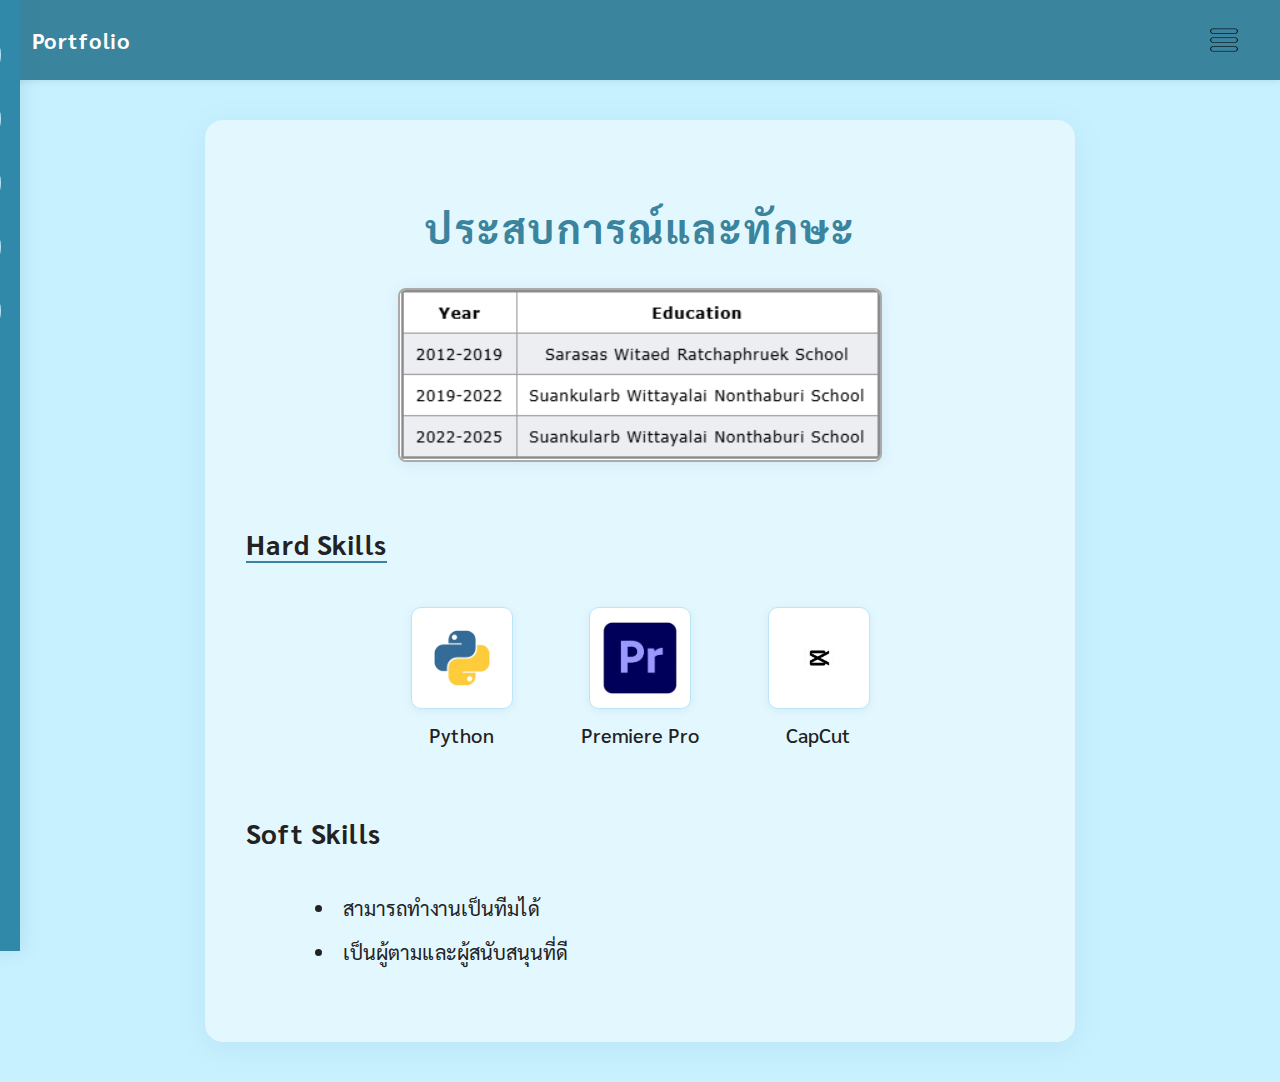
<file: experience.html>
<!DOCTYPE html>
<html lang="th">
<head>
  <meta charset="UTF-8">
  <meta name="viewport" content="width=device-width, initial-scale=1">
  <title>ประสบการณ์ & ทักษะ | นายกันตพัฒน์ วิเชียรเขียว</title>
  <link href="https://fonts.googleapis.com/css2?family=Sarabun:wght@400;700&display=swap" rel="stylesheet">
  <link rel="stylesheet" href="style.css">
</head>
<body>
  <header class="navbar">
    <span class="logo">Portfolio</span>
    <button class="hamburger" id="hamburger-btn">
      <img src="IMG/hamburger-icon.png" alt="เมนู" class="hamburger-img">
    </button>
  </header>
  <nav id="side-menu" class="side-menu">
    <button id="close-menu" class="close-menu">×</button>
    <a href="index.html">หน้าแรก</a>
    <a href="portfolio.html">ผลงาน</a>
    <a href="experience.html">ประสบการณ์ & ทักษะ</a>
    <a href="contact.html">ติดต่อ</a>
    <a href="honor.html">เกียรติประวัติ</a>
  </nav>
  <div id="menu-overlay" class="menu-overlay"></div>
 <main class="container exp-container">
    <h2 class="section-title exp-title">ประสบการณ์และทักษะ</h2>
    <div class="exp-table-wrap">
      <img src="IMG/education-table.png" alt="ตารางการศึกษา" class="exp-table-img">
    </div>
    <div class="skills-section">
      <h3 class="skills-head">Hard Skills</h3>
      <div class="hard-skills-list">
        <div class="hard-skill-item">
          <img src="IMG/python-logo.png" alt="Python" class="hard-skill-img">
          <div class="hard-skill-label">Python</div>
        </div>
        <div class="hard-skill-item">
          <img src="IMG/premiere-logo.png" alt="Premiere Pro" class="hard-skill-img">
          <div class="hard-skill-label">Premiere Pro</div>
        </div>
        <div class="hard-skill-item">
          <img src="IMG/capcut-logo.png" alt="CapCut" class="hard-skill-img">
          <div class="hard-skill-label">CapCut</div>
        </div>
      </div>
      <h3 class="skills-head soft-head">Soft Skills</h3>
      <ul class="soft-skills-list">
        <li>สามารถทำงานเป็นทีมได้</li>
        <li>เป็นผู้ตามและผู้สนับสนุนที่ดี</li>
      </ul>
    </div>
  </main>
  <script>
    const hamburgerBtn = document.getElementById('hamburger-btn');
    const sideMenu = document.getElementById('side-menu');
    const closeMenu = document.getElementById('close-menu');
    const overlay = document.getElementById('menu-overlay');
    hamburgerBtn.addEventListener('click', function() {
      sideMenu.classList.add('show');
      overlay.classList.add('show');
    });
    closeMenu.addEventListener('click', function() {
      sideMenu.classList.remove('show');
      overlay.classList.remove('show');
    });
    overlay.addEventListener('click', function() {
      sideMenu.classList.remove('show');
      overlay.classList.remove('show');
    });
    document.addEventListener('keydown', function(e) {
      if (e.key === "Escape") {
        sideMenu.classList.remove('show');
        overlay.classList.remove('show');
      }
    });
  </script>
</body>
</html>
</file>
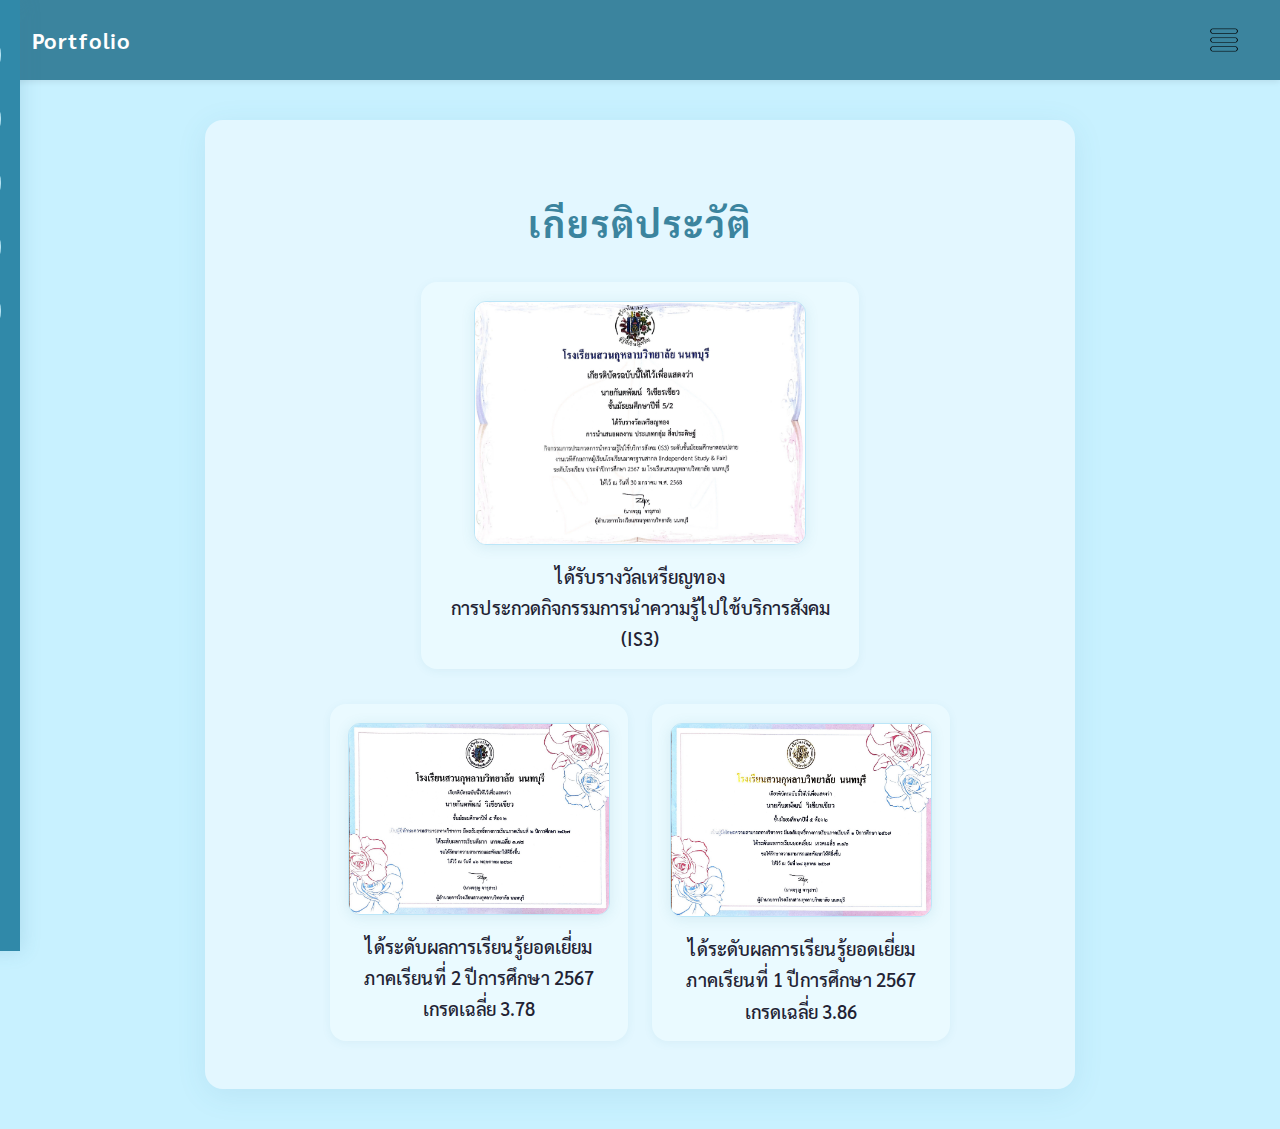
<file: honor.html>
<!DOCTYPE html>
<html lang="th">
<head>
  <meta charset="UTF-8">
  <meta name="viewport" content="width=device-width, initial-scale=1">
  <title>เกียรติประวัติ | นายกันตพัฒน์ วิเชียรเขียว</title>
  <link href="https://fonts.googleapis.com/css2?family=Sarabun:wght@400;700&display=swap" rel="stylesheet">
  <link rel="stylesheet" href="style.css">
</head>
<body>
  <header class="navbar">
    <span class="logo">Portfolio</span>
    <button class="hamburger" id="hamburger-btn">
      <img src="IMG/hamburger-icon.png" alt="เมนู" class="hamburger-img">
    </button>
  </header>
  <nav id="side-menu" class="side-menu">
    <button id="close-menu" class="close-menu">×</button>
    <a href="index.html">หน้าแรก</a>
    <a href="portfolio.html">ผลงาน</a>
    <a href="experience.html">ประสบการณ์ & ทักษะ</a>
    <a href="contact.html">ติดต่อ</a>
    <a href="honor.html">เกียรติประวัติ</a>
  </nav>
  <div id="menu-overlay" class="menu-overlay"></div>
  <main class="container honor-container">
    <h2 class="section-title honor-title">เกียรติประวัติ</h2>
    <div class="honor-list">
      <div class="honor-item honor-full">
        <img src="IMG/IS.png" alt="รางวัล IS" class="honor-img honor-img-full">
        <div class="honor-desc">
          ได้รับรางวัลเหรียญทอง <br>
          การประกวดกิจกรรมการนำความรู้ไปใช้บริการสังคม (IS3)
        </div>
      </div>
      <div class="honor-row">
        <div class="honor-item honor-half">
          <img src="IMG/5-2-3.78.png" alt="รางวัลผลการเรียน 3.78" class="honor-img honor-img-half">
          <div class="honor-desc">
            ได้ระดับผลการเรียนรู้ยอดเยี่ยม <br>
            ภาคเรียนที่ 2 ปีการศึกษา 2567 <br>
            เกรดเฉลี่ย 3.78
          </div>
        </div>
        <div class="honor-item honor-half">
          <img src="IMG/5-2-3.86.png" alt="รางวัลผลการเรียน 3.86" class="honor-img honor-img-half">
          <div class="honor-desc">
            ได้ระดับผลการเรียนรู้ยอดเยี่ยม <br>
            ภาคเรียนที่ 1 ปีการศึกษา 2567 <br>
            เกรดเฉลี่ย 3.86
          </div>
        </div>
      </div>
    </div>
  </main>
  <script>
    const hamburgerBtn = document.getElementById('hamburger-btn');
    const sideMenu = document.getElementById('side-menu');
    const closeMenu = document.getElementById('close-menu');
    const overlay = document.getElementById('menu-overlay');
    hamburgerBtn.addEventListener('click', function() {
      sideMenu.classList.add('show');
      overlay.classList.add('show');
    });
    closeMenu.addEventListener('click', function() {
      sideMenu.classList.remove('show');
      overlay.classList.remove('show');
    });
    overlay.addEventListener('click', function() {
      sideMenu.classList.remove('show');
      overlay.classList.remove('show');
    });
    document.addEventListener('keydown', function(e) {
      if (e.key === "Escape") {
        sideMenu.classList.remove('show');
        overlay.classList.remove('show');
      }
    });
  </script>
</body>
</html>
</file>
<file: style.css>
body {
  font-family: 'Sarabun', sans-serif;
  margin: 0;
  background: #c8f1ff;
  color: #222;
}
/* Navbar ซ้าย-ขวา */
.navbar {
  background: #3b849e;
  color: #fff;
  padding: 1rem 2rem;
  display: flex;
  align-items: center;
  justify-content: space-between; /* logo ซ้าย, hamburger ขวา */
  font-size: 1.25rem;
  box-shadow: 0 2px 6px rgba(0,0,0,0.08);
}
.logo {
  font-weight: bold;
  letter-spacing: 1px;
  font-size: 1.35rem;
}
.hamburger {
  background: none;
  border: none;
  cursor: pointer;
  width: 48px;
  height: 48px;
  display: flex;
  align-items: center;
  justify-content: center;
}
.hamburger-img {
  width: 38px;
  height: 38px;
}

/* Side Menu Slide */
.side-menu {
  position: fixed;
  top: 0;
  left: -28vw;
  width: 28vw;
  min-width: 220px;
  max-width: 340px;
  height: 100vh;
  background: #3089a9;
  box-shadow: 2px 0 18px rgba(59,132,158, 0.18);
  z-index: 2000;
  display: flex;
  flex-direction: column;
  padding: 2rem 1.2rem 1.2rem 1.2rem;
  transition: left 0.32s cubic-bezier(.85,0,.15,1);
}
.side-menu.show {
  left: 0;
}
.side-menu a {
  background: #b3e2f2;
  border-radius: 22px;
  margin-bottom: 1.1rem;
  padding: 0.7rem 1.1rem;
  font-size: 1.18rem;
  color: #222;
  text-decoration: none;
  font-weight: 600;
  transition: background 0.2s, color 0.2s;
}
.side-menu a:hover {
  background: #3b849e;
  color: #fff;
}
.close-menu {
  background: none;
  border: none;
  color: #fff;
  font-size: 2.3rem;
  position: absolute;
  top: 1.3rem;
  right: 1rem;
  cursor: pointer;
}

/* Overlay */
.menu-overlay {
  position: fixed;
  top: 0;
  left: 0;
  width: 100vw;
  height: 100vh;
  background: rgba(59,132,158,0.25);
  z-index: 1000;
  opacity: 0;
  pointer-events: none;
  transition: opacity 0.22s;
}
.menu-overlay.show {
  opacity: 1;
  pointer-events: auto;
}

/* Main container */
.container {
  max-width: 800px;
  margin: 2.5rem auto;
  background: rgba(255,255,255,0.95);
  border-radius: 18px;
  box-shadow: 0 6px 30px rgba(59,132,158, 0.12);
  padding: 3rem 2.2rem;
}
.profile-section {
  display: flex;
  align-items: flex-start;
  gap: 2.5rem;
  margin-bottom: 2.5rem;
  flex-wrap: wrap;
}
.profile-img {
  width: 250px;
  height: 250px;
  border-radius: 50%;
  object-fit: cover;
  box-shadow: 0 2px 20px rgba(59,132,158,0.12);
  background: #eee;
  border: 4px solid #3b849e;
}
.profile-info {
  flex: 1;
  min-width: 200px;
}
.profile-info h1 {
  font-size: 2.1rem;
  font-weight: 700;
  margin: 0 0 0.9rem 0;
  color: #3b849e;
  line-height: 1.4;
}
.school-logo {
  width: 130px;
  margin-top: 0.7rem;
  margin-bottom: 0.7rem;
  margin-left: 2.5rem;
  margin-left: 8rem;
  margin-right: 2.5rem;
  display: block;
}
.school-text {
  font-size: 1.30rem;
  font-size: 1.50rem;
  color: #2c5b6e;
  font-weight: 500;
  margin-bottom: 0.2rem;
  margin-left: 2.5rem;
  line-height: 1.7;
}
.quote {
  font-size: 1.28rem;
  font-size: 1.45rem;
  font-style: italic;
  color: #222;
  margin: 1.2rem 0 0.7rem 0;
  margin-left: 2.5rem;
  text-shadow: 1px 1px 0 rgba(59,132,158,0.06);
  line-height: 1.8;
}
.motto {
  color: #d52c2c;
  font-weight: bold;
  font-size: 1.33rem;
  margin: 0.7rem 0 1.2rem 0;
  text-align: center;
  letter-spacing: 1px;
  text-shadow: 1px 1px 0 #fff, 2px 2px 0 #ccf2ff;
  line-height: 1.8;
}
.about-text {
  font-size: 1.20rem;
  color: #222;
  line-height: 2.1;
  margin-top: 1.2rem;
  margin-bottom: 0.2rem;
}
.section-title {
  font-size: 2.4rem;
  font-weight: 700;
  color: #3b849e;
  margin-bottom: 2.2rem;
  text-align: center;
  letter-spacing: 1px;
}
.work-list {
  display: flex;
  flex-direction: column;
  gap: 2.5rem;
}
.work-item {
  background: #eafaff;
  border-radius: 14px;
  box-shadow: 0 2px 10px rgba(59,132,158, 0.07);
  padding: 2rem 1.2rem;
  display: flex;
  flex-direction: column;
  align-items: center;
}
.work-img-wrap {
  width: 350px;
  height: 300px;
  border-radius: 16px;
  overflow: hidden;
  box-shadow: 0 2px 14px rgba(59,132,158, 0.12);
  margin-bottom: 1.3rem;
  background: #fff;
  display: flex;
  align-items: center;
  justify-content: center;
}
.work-img-wrap.small-img {
  width: 120px;
  height: 120px;
}
.work-img {
  width: 100%;
  height: 100%;
  object-fit: cover;
}
.work-info {
  text-align: center;
}
.work-info h3 {
  font-size: 1.85rem;
  color: #3b849e;
  font-weight: bold;
  margin-bottom: 0.9rem;
  line-height: 1.6;
}
.work-category {
  display: inline-block;
  font-size: 1.25rem;
  font-weight: 600;
  color: #217198;
  background: #d7f2ff;
  border-radius: 8px;
  padding: 0.2em 0.9em;
  margin-bottom: 1.1rem;
}
.work-desc {
  font-size: 1.35rem;
  color: #222;
  line-height: 2.3;
  margin-top: 0.8rem;
}
.exp-container {
  background: #e3f7ff;
  box-shadow: 0 6px 30px rgba(59,132,158, 0.10);
}
.exp-title {
  font-size: 2.5rem;
  font-weight: 700;
  color: #3b849e;
  margin-bottom: 2.2rem;
  text-align: center;
  letter-spacing: 2px;
}
.exp-table-wrap {
  display: flex;
  justify-content: center;
  margin-bottom: 2.3rem;
}
.exp-table-img {
  width: 95%;
  max-width: 480px;
  border: 2px solid #aaa;
  border-radius: 8px;
  box-shadow: 0 2px 16px rgba(59,132,158, 0.10);
  background: #fff;
  margin-left: 32px;
  margin-right: 32px;
}
.skills-section {
  margin-top: 1.5rem;
}
.skills-head {
  font-size: 1.7rem;
  color: #222;
  font-weight: bold;
  margin-bottom: 1.2rem;
  margin-left: 0.4rem;
  letter-spacing: 1px;
  border-bottom: 2px solid #3b849e;
  display: inline-block;
}
.soft-head {
  margin-top: 2.5rem;
  border-bottom: none;
}
.hard-skills-list {
  display: flex;
  justify-content: center;
  gap: 4rem;
  margin-bottom: 1.7rem;
  margin-top: 1.5rem;
}
.hard-skill-item {
  display: flex;
  flex-direction: column;
  align-items: center;
  min-width: 110px;
}
.hard-skill-img {
  width: 100px;
  height: 100px;
  object-fit: contain;
  margin-bottom: 0.7rem;
  background: #fff;
  border-radius: 10px;
  box-shadow: 0 2px 10px rgba(59,132,158,0.09);
  border: 1px solid #bce6f8;
}
.hard-skill-label {
  font-size: 1.25rem;
  color: #222;
  margin-top: 0.15rem;
  text-align: center;
  font-weight: 500;
}
.soft-skills-list {
  font-size: 1.25rem;
  color: #222;
  margin-top: 1rem;
  margin-left: 2.2rem;
  line-height: 2.2;
  list-style: disc inside;
}
.contact-container {
  background: #e3f7ff;
  box-shadow: 0 6px 30px rgba(59,132,158, 0.10);
}
.contact-title {
  font-size: 2.5rem;
  font-weight: 700;
  color: #3b849e;
  margin-bottom: 2.2rem;
  text-align: center;
  letter-spacing: 2px;
}
.map-section {
  display: flex;
  flex-direction: column;
  align-items: center;
  margin-bottom: 2rem;
}
.contact-map-img {
  width: 370px;
  max-width: 95%;
  border-radius: 12px;
  box-shadow: 0 2px 12px rgba(59,132,158,0.10);
  border: 2px solid #bce6f8;
}
.map-desc {
  text-align: center;
  font-size: 1.3rem;
  color: #3b849e;
  margin-top: 0.5rem;
  font-weight: bold;
}
.contact-info-box {
  background: #b9e4f7;
  border-radius: 22px;
  padding: 1.5rem 2.2rem;
  margin: 0 auto;
  max-width: 480px;
  box-shadow: 0 2px 18px rgba(59,132,158,0.11);
}
.contact-info-main {
  font-size: 1.22rem;
  color: #222;
  display: flex;
  flex-direction: column;
  gap: 0.8rem;
}
.contact-name {
  font-weight: 600;
  font-size: 1.23rem;
  margin-bottom: 0.5rem;
  color: #1c5e81;
  text-align: center;
}
.contact-row {
  display: flex;
  align-items: center;
  gap: 0.7rem;
  margin-bottom: 0.2rem;
  font-size: 1.12rem;
  flex-wrap: wrap;
}
.contact-icon {
  width: 27px;
  height: 27px;
  object-fit: contain;
  border-radius: 6px;
  background: #fff;
  box-shadow: 0 2px 7px rgba(59,132,158,0.07);
  margin-right: 0.25rem;
}
.contact-info-box a {
  color: #217198;
  text-decoration: none;
  font-weight: 500;
}
.contact-info-box a:hover {
  text-decoration: underline;
}
.contact-container {
  background: #e3f7ff;
  box-shadow: 0 6px 30px rgba(59,132,158, 0.10);
}
.contact-title {
  font-size: 2.5rem;
  font-weight: 700;
  color: #3b849e;
  margin-bottom: 2.2rem;
  text-align: center;
  letter-spacing: 2px;
}
.map-section {
  display: flex;
  flex-direction: column;
  align-items: center;
  margin-bottom: 2rem;
}
.contact-map-img {
  width: 370px;
  max-width: 95%;
  border-radius: 12px;
  box-shadow: 0 2px 12px rgba(59,132,158,0.10);
  border: 2px solid #bce6f8;
}
.map-desc {
  text-align: center;
  font-size: 1.3rem;
  color: #3b849e;
  margin-top: 0.5rem;
  font-weight: bold;
}
.contact-info-box {
  background: #b9e4f7;
  border-radius: 22px;
  padding: 1.5rem 2.2rem;
  margin: 0 auto;
  max-width: 480px;
  box-shadow: 0 2px 18px rgba(59,132,158,0.11);
}
.contact-info-main {
  font-size: 1.22rem;
  color: #222;
  display: flex;
  flex-direction: column;
  gap: 0.8rem;
}
.contact-name {
  font-weight: 600;
  font-size: 1.23rem;
  margin-bottom: 0.5rem;
  color: #1c5e81;
  text-align: center;
}
.contact-row {
  display: flex;
  align-items: center;
  gap: 0.7rem;
  margin-bottom: 0.2rem;
  font-size: 1.12rem;
  flex-wrap: wrap;
}
.contact-icon {
  width: 27px;
  height: 27px;
  object-fit: contain;
  border-radius: 6px;
  background: #fff;
  box-shadow: 0 2px 7px rgba(59,132,158,0.07);
  margin-right: 0.25rem;
}
.contact-info-box a {
  color: #217198;
  text-decoration: none;
  font-weight: 500;
}
.contact-info-box a:hover {
  text-decoration: underline;
}
.honor-container {
  background: #e3f7ff;
  box-shadow: 0 6px 30px rgba(59,132,158,0.10);
}
.honor-title {
  font-size: 2.3rem;
  font-weight: 700;
  color: #3b849e;
  margin-bottom: 2.2rem;
  text-align: center;
  letter-spacing: 2px;
}
.honor-list {
  display: flex;
  flex-direction: column;
  align-items: center;
  gap: 2.2rem;
}
.honor-item {
  display: flex;
  flex-direction: column;
  align-items: center;
  background: #eafaff;
  border-radius: 16px;
  box-shadow: 0 2px 10px rgba(59,132,158,0.07);
  padding: 1.2rem 1.2rem 0.7rem 1.2rem;
}
.honor-full {
  width: 100%;
  max-width: 400px;
}
.honor-row {
  display: flex;
  justify-content: center;
  gap: 1.5rem;
  width: 100%;
}
.honor-half {
  max-width: 260px;
  width: 100%;
}
.honor-img {
  width: 100%;
  border-radius: 12px;
  margin-bottom: 0.7rem;
  box-shadow: 0 2px 14px rgba(59,132,158,0.12);
  background: #fff;
  border: 1.5px solid #bce6f8;
  object-fit: contain;
}
.honor-img-full {
  max-width: 330px;
  height: auto;
}
.honor-img-half {
  max-width: 210px;
  max-width: 1000px;
  height: auto;
}
.honor-desc {
  font-size: 1.15rem;
  color: #223;
  text-align: center;
  line-height: 1.7;
  font-weight: 500;
  margin-top: 0.3rem;
  margin-bottom: 0.2rem;
}
@media (max-width: 700px) {
  .honor-row {
    flex-direction: column;
    align-items: center;
    gap: 1.2rem;
  }
  .honor-half {
    max-width: 98%;
  }
  .honor-img-half {
    max-width: 95vw;
  }
  .honor-img-full {
    max-width: 95vw;
  }
}
@media (max-width: 600px) {
  .honor-title {
    font-size: 1.3rem;
  }
  .honor-desc {
    font-size: 1rem;
  }
  .honor-item {
    padding: 0.8rem 0.2rem;
  }
}
@media (max-width: 600px) {
  .container {
    padding: 1.2rem;
  }
  .profile-section {
    flex-direction: column;
    align-items: center;
  }
  .profile-img {
    margin-bottom: 1.2rem;
  }
  .profile-info {
    text-align: center;
  }
}
</file>
